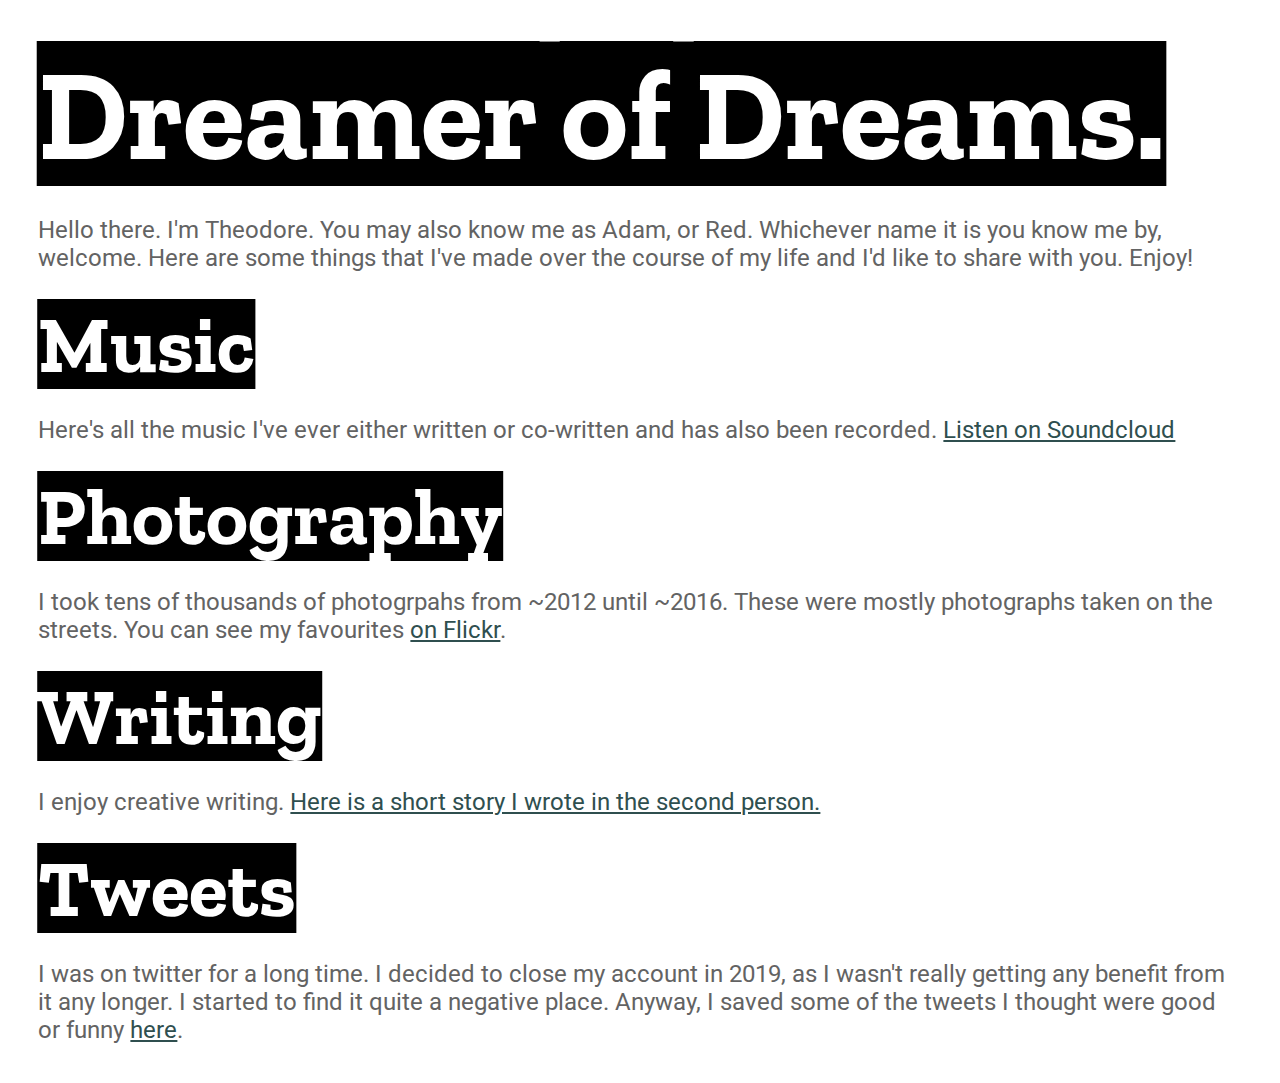
<file: index.html>
<html>
  <head>
    <title>Theodore Lomo. A website of things I've made.</title>
    <link href="https://fonts.googleapis.com/css?family=Roboto|Zilla+Slab+Highlight:700&display=swap" rel="stylesheet">
    <link rel="stylesheet" type="text/css" href="main.css"/>
    <meta name="viewport" content="width=device-width, initial-scale=1, maximum-scale=1" />
    <meta name="MobileOptimized" content="width" />
    <meta name="HandheldFriendly" content="true" />
  </head>
  <body>
    <h1>Dreamer of Dreams.</h1>
    <p>Hello there. I'm Theodore. You may also know me as Adam, or Red. Whichever name it is you know me by, welcome. Here are some things that I've made over the course of my life and I'd like to share with you. Enjoy!</p>
    <h2>Music</h2>
    <p>
      Here's all the music I've ever either written or co-written and has also been recorded.
      <a href="https://soundcloud.com/adamfc-music">Listen on Soundcloud</a>
    </p>
    <h2>Photography</h2>
    <p>I took tens of thousands of photogrpahs from ~2012 until ~2016. These were mostly photographs taken on the streets. You can see my favourites <a href="https://www.flickr.com/photos/someplacenice">on Flickr</a>.</p>
    
    <h2>Writing</h2>
    <p>I enjoy creative writing. <a href="/story">Here is a short story I wrote in the second person.</a>
      
    <h2>Tweets</h2>
    <p>I was on twitter for a long time. I decided to close my account in 2019, as I wasn't really getting any benefit from it any longer. I started to find it quite a negative place. Anyway, I saved some of the tweets I thought were good or funny <a href="/tweets">here</a>.</p>
  </body>
</html>
</file>
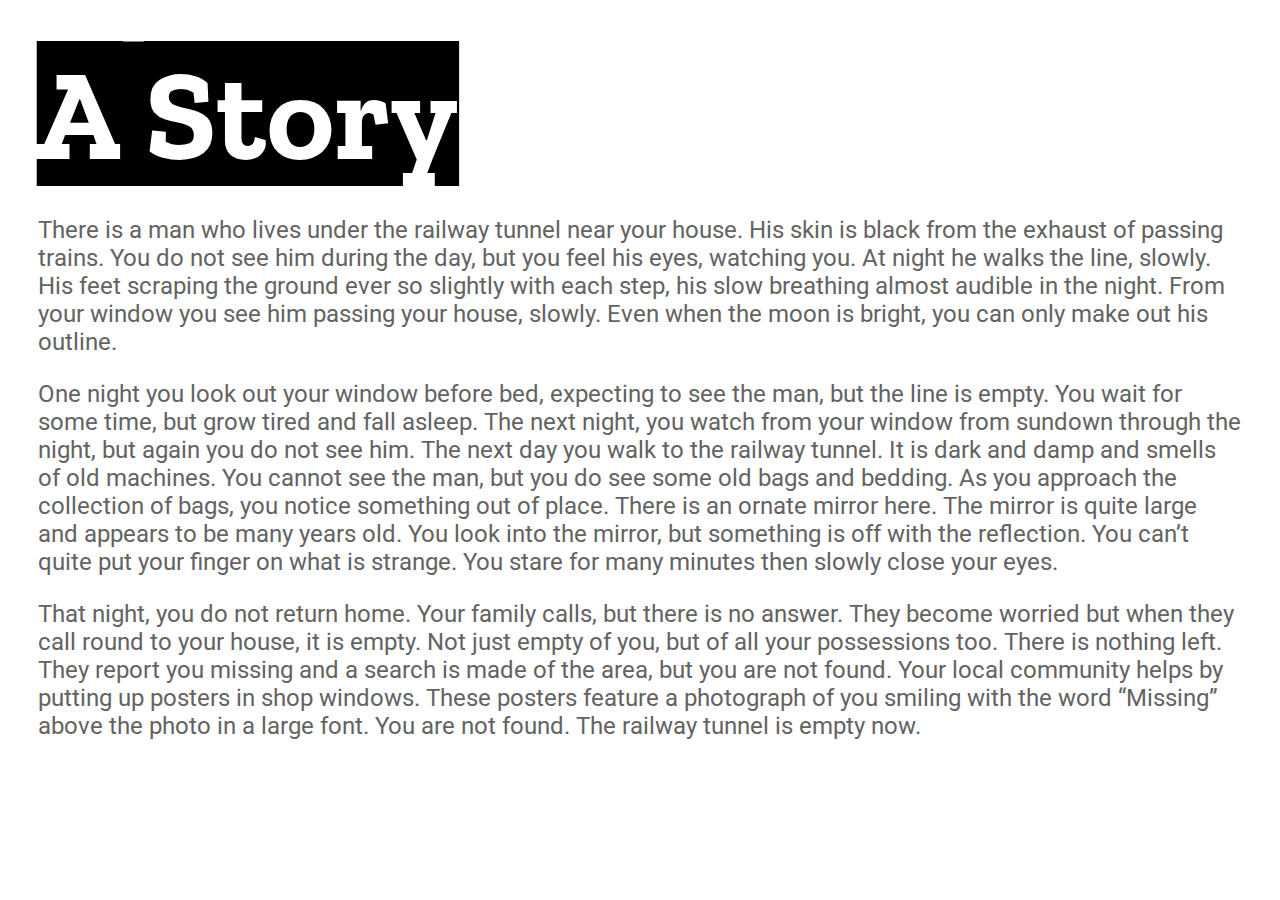
<file: story.html>
<html>
  <head>
    <title>A Story</title>
    <link href="https://fonts.googleapis.com/css?family=Roboto|Zilla+Slab+Highlight:700&amp;display=swap" rel="stylesheet">
    <link rel="stylesheet" type="text/css" href="main.css"/>
    <meta name="viewport" content="width=device-width, initial-scale=1, maximum-scale=1" />
    <meta name="MobileOptimized" content="width" />
    <meta name="HandheldFriendly" content="true" />
  </head>
  <body>
  <h1>A Story</h1>
<p>There is a man who lives under the railway tunnel near your house. His skin is black from the exhaust of passing trains. You do not see him during the day, but you feel his eyes, watching you. At night he walks the line, slowly. His feet scraping the ground ever so slightly with each step, his slow breathing almost audible in the night. From your window you see him passing your house, slowly. Even when the moon is bright, you can only make out his outline.</p>

<p>One night you look out your window before bed, expecting to see the man, but the line is empty. You wait for some time, but grow tired and fall asleep. The next night, you watch from your window from sundown through the night, but again you do not see him. The next day you walk to the railway tunnel. It is dark and damp and smells of old machines. You cannot see the man, but you do see some old bags and bedding. As you approach the collection of bags, you notice something out of place. There is an ornate mirror here. The mirror is quite large and appears to be many years old. You look into the mirror, but something is off with the reflection. You can’t quite put your finger on what is strange. You stare for many minutes then slowly close your eyes.</p>

<p>That night, you do not return home. Your family calls, but there is no answer. They become worried but when they call round to your house, it is empty. Not just empty of you, but of all your possessions too. There is nothing left. They report you missing and a search is made of the area, but you are not found. Your local community helps by putting up posters in shop windows. These posters feature a photograph of you smiling with the word “Missing” above the photo in a large font. You are not found. The railway tunnel is empty now.</p>
  </body>
</html>
</file>
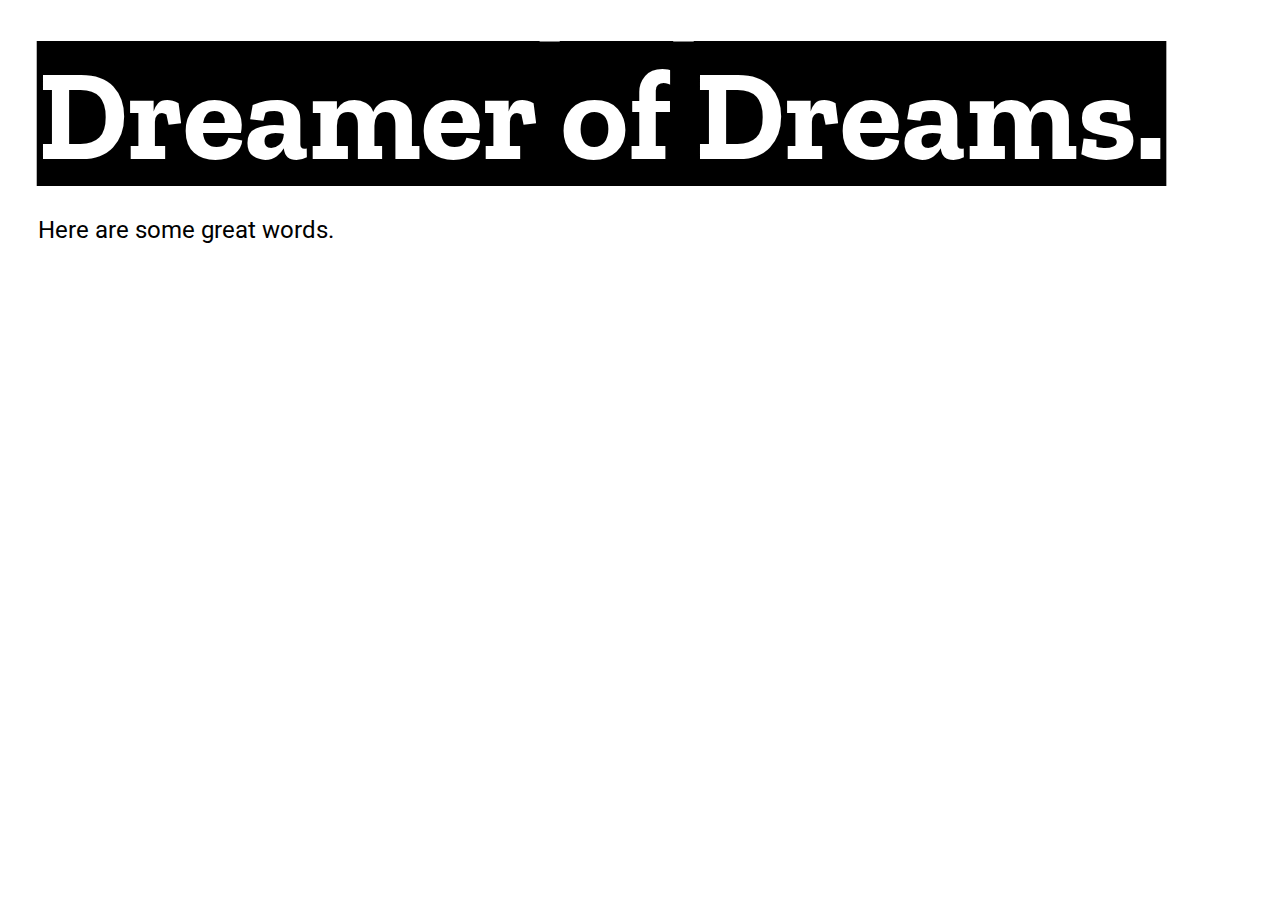
<file: test.html>
<html>
  <head>
    <title>Testing</title>
    <link href="https://fonts.googleapis.com/css?family=Roboto|Zilla+Slab+Highlight:700&display=swap" rel="stylesheet">
    <style type="text/css">
      body {margin: 3%;}
      p {
        font-family: 'Roboto', sans-serif;
        font-size: 1.5em;
      }
      h1 {
        font-family: 'Zilla Slab Highlight', cursive;
        font-size: 8em; 
        margin: 0;
      }
    </style>
    <meta name="viewport" content="width=device-width, initial-scale=1, maximum-scale=1" />
    <meta name="MobileOptimized" content="width" />
    <meta name="HandheldFriendly" content="true" />
  </head>
  <body>
    <h1>Dreamer of Dreams.</h1>
    <p>Here are some great words.</p>
  </body>
</html>
</file>
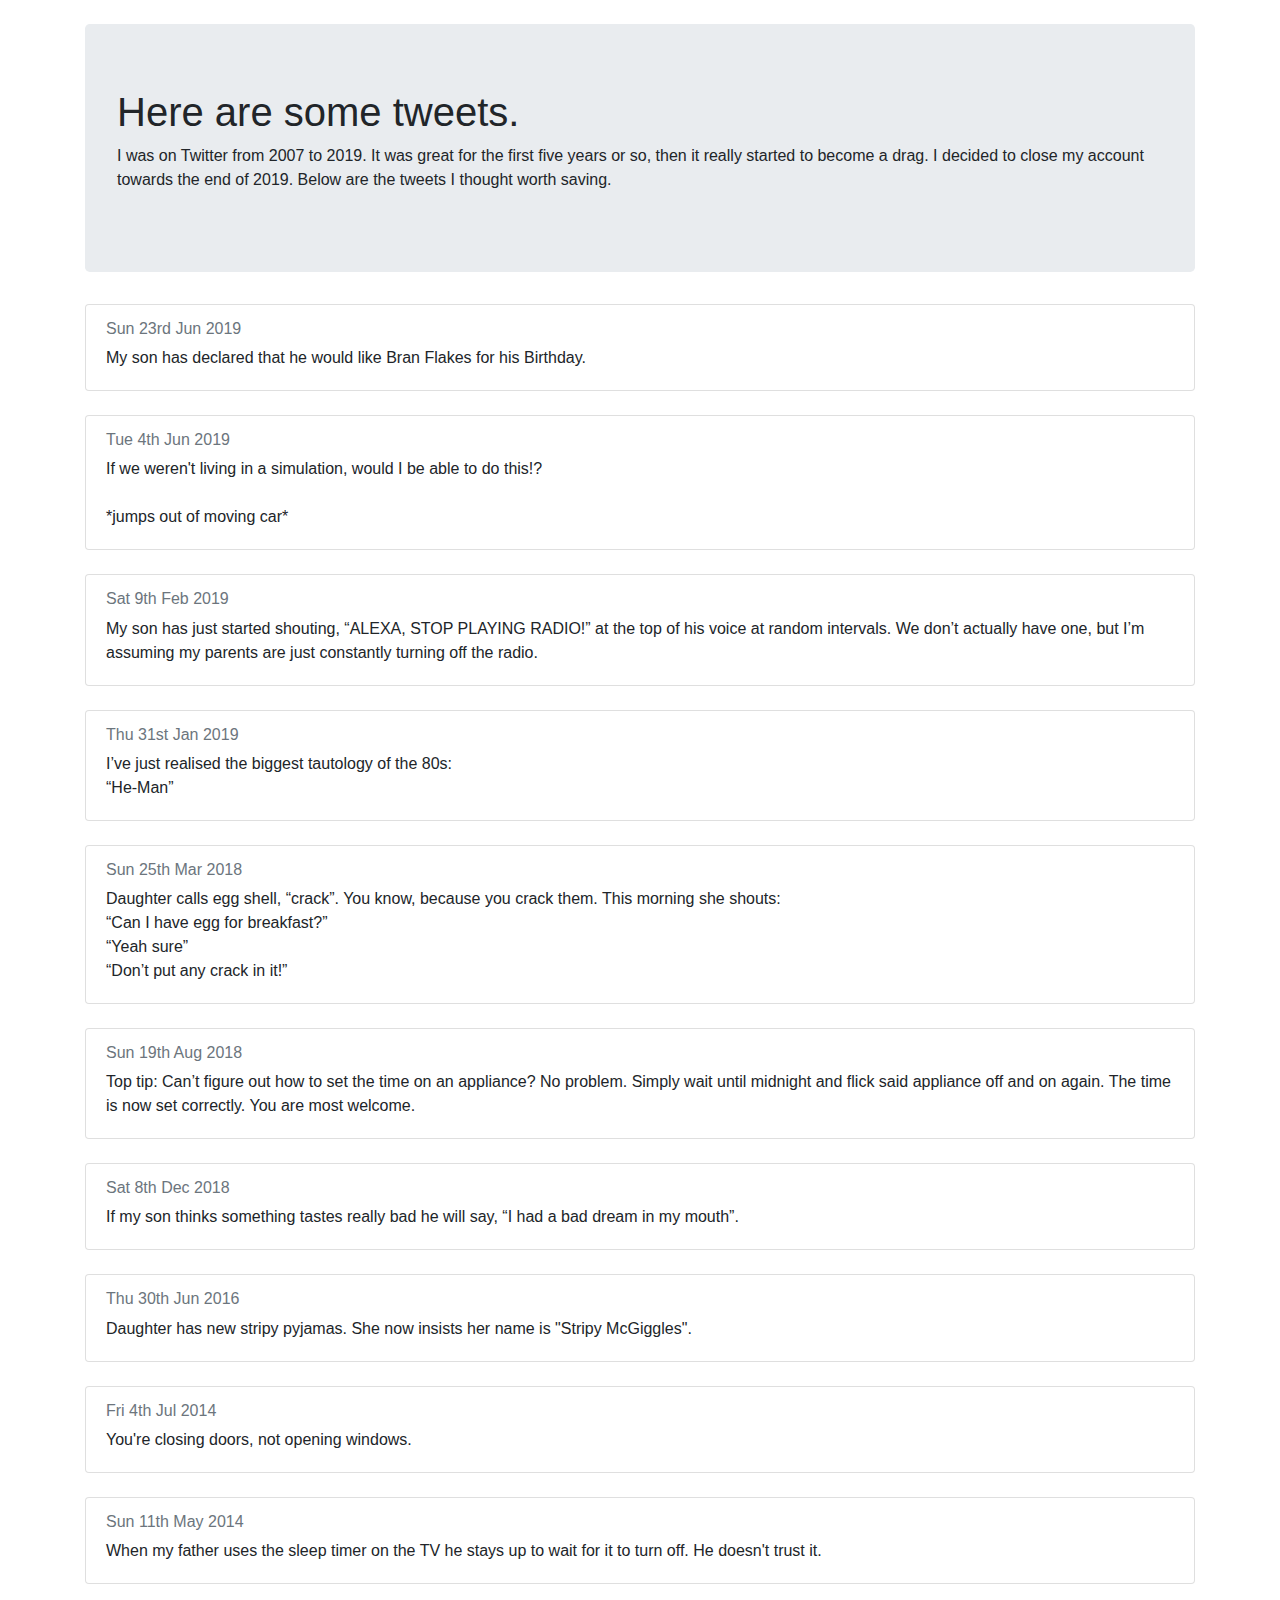
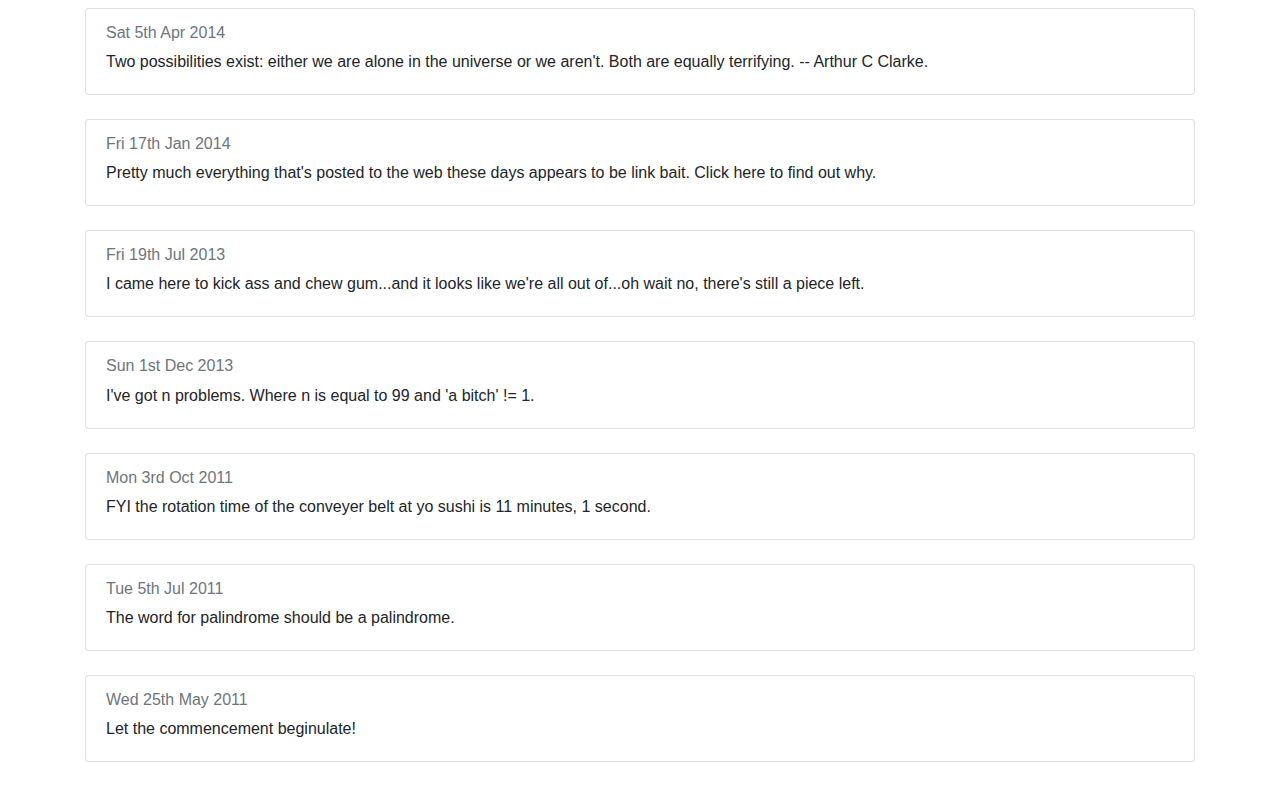
<file: tweets.html>
<!DOCTYPE html>
<html lang="en" dir="ltr">
  <head>
    <meta charset="utf-8">
    <link rel="stylesheet" href="https://stackpath.bootstrapcdn.com/bootstrap/4.3.1/css/bootstrap.min.css" integrity="sha384-ggOyR0iXCbMQv3Xipma34MD+dH/1fQ784/j6cY/iJTQUOhcWr7x9JvoRxT2MZw1T" crossorigin="anonymous">
    <meta name="viewport" content="width=device-width, initial-scale=1, shrink-to-fit=no">
    <title>Tweets</title>
  </head>
  <body>

    <div class="container">

      <div class="jumbotron mt-4">
        <h1>Here are some tweets.</h1>
        <p>I was on Twitter from 2007 to 2019. It was great for the first five years or so, then it really started to become a drag. I decided to close my account towards the end of 2019. Below are the tweets I thought worth saving.</p>
      </div>

      <div class="card mb-4">
        <div class="card-body">
          <h6 class="card-subtitle mb-2 text-muted">Sun 23rd Jun 2019</h6>
          My son has declared that he would like Bran Flakes for his Birthday.
        </div>
      </div>

      <div class="card mb-4">
        <div class="card-body">
          <h6 class="card-subtitle mb-2 text-muted">Tue 4th Jun 2019</h6>
          If we weren't living in a simulation, would I be able to do this!?<br><br>*jumps out of moving car*
        </div>
      </div>

      <div class="card mb-4">
        <div class="card-body">
          <h6 class="card-subtitle mb-2 text-muted">Sat 9th Feb 2019</h6>
          My son has just started shouting, “ALEXA, STOP PLAYING RADIO!” at the top of his voice at random intervals. We don’t actually have one, but I’m assuming my parents are just constantly turning off the radio.
        </div>
      </div>

      <div class="card mb-4">
        <div class="card-body">
          <h6 class="card-subtitle mb-2 text-muted">Thu 31st Jan 2019</h6>
          I’ve just realised the biggest tautology of the 80s:<br>“He-Man”
        </div>
      </div>

      <div class="card mb-4">
        <div class="card-body">
          <h6 class="card-subtitle mb-2 text-muted">Sun 25th Mar 2018</h6>
          Daughter calls egg shell, “crack”. You know, because you crack them. This morning she shouts:<br>“Can I have egg for breakfast?”<br>“Yeah sure”<br>“Don’t put any crack in it!”
        </div>
      </div>

      <div class="card mb-4">
        <div class="card-body">
          <h6 class="card-subtitle mb-2 text-muted">Sun 19th Aug 2018</h6>
          Top tip: Can’t figure out how to set the time on an appliance? No problem. Simply wait until midnight and flick said appliance off and on again. The time is now set correctly. You are most welcome.
        </div>
      </div>

      <div class="card mb-4">
        <div class="card-body">
          <h6 class="card-subtitle mb-2 text-muted">Sat 8th Dec 2018</h6>
          If my son thinks something tastes really bad he will say, “I had a bad dream in my mouth”.
        </div>
      </div>

      <div class="card mb-4">
        <div class="card-body">
          <h6 class="card-subtitle mb-2 text-muted">Thu 30th Jun 2016</h6>
          Daughter has new stripy pyjamas. She now insists her name is "Stripy McGiggles".
        </div>
      </div>

      <div class="card mb-4">
        <div class="card-body">
          <h6 class="card-subtitle mb-2 text-muted">Fri 4th Jul 2014</h6>
          You're closing doors, not opening windows.
        </div>
      </div>

      <div class="card mb-4">
        <div class="card-body">
          <h6 class="card-subtitle mb-2 text-muted">Sun 11th May 2014</h6>
          When my father uses the sleep timer on the TV he stays up to wait for it to turn off. He doesn't trust it.
        </div>
      </div>

    <div class="card mb-4">
      <div class="card-body">
        <h6 class="card-subtitle mb-2 text-muted">Sat 5th Apr 2014</h6>
        Two possibilities exist: either we are alone in the universe or we aren't. Both are equally terrifying. -- Arthur C Clarke.
      </div>
    </div>

    <div class="card mb-4">
      <div class="card-body">
        <h6 class="card-subtitle mb-2 text-muted">Fri 17th Jan 2014</h6>
        Pretty much everything that's posted to the web these days appears to be link bait. Click here to find out why.
      </div>
    </div>

    <div class="card mb-4">
      <div class="card-body">
        <h6 class="card-subtitle mb-2 text-muted">Fri 19th Jul 2013</h6>
        I came here to kick ass and chew gum...and it looks like we're all out of...oh wait no, there's still a piece left.
      </div>
    </div>

    <div class="card mb-4">
      <div class="card-body">
        <h6 class="card-subtitle mb-2 text-muted">Sun 1st Dec 2013</h6>
        I've got n problems. Where n is equal to 99 and 'a bitch' != 1.
      </div>
    </div>

      <div class="card mb-4">
        <div class="card-body">
          <h6 class="card-subtitle mb-2 text-muted">Mon 3rd Oct 2011</h6>
          FYI the rotation time of the conveyer belt at yo sushi is 11 minutes, 1 second.
        </div>
      </div>


      <div class="card mb-4">
        <div class="card-body">
          <h6 class="card-subtitle mb-2 text-muted">Tue 5th Jul 2011</h6>
          The word for palindrome should be a palindrome.
        </div>
      </div>


      <div class="card mb-4">
        <div class="card-body">
          <h6 class="card-subtitle mb-2 text-muted">Wed 25th May 2011</h6>
          Let the commencement beginulate!
        </div>
      </div>




    <script src="https://code.jquery.com/jquery-3.3.1.slim.min.js" integrity="sha384-q8i/X+965DzO0rT7abK41JStQIAqVgRVzpbzo5smXKp4YfRvH+8abtTE1Pi6jizo" crossorigin="anonymous"></script>
    <script src="https://cdnjs.cloudflare.com/ajax/libs/popper.js/1.14.7/umd/popper.min.js" integrity="sha384-UO2eT0CpHqdSJQ6hJty5KVphtPhzWj9WO1clHTMGa3JDZwrnQq4sF86dIHNDz0W1" crossorigin="anonymous"></script>
    <script src="https://stackpath.bootstrapcdn.com/bootstrap/4.3.1/js/bootstrap.min.js" integrity="sha384-JjSmVgyd0p3pXB1rRibZUAYoIIy6OrQ6VrjIEaFf/nJGzIxFDsf4x0xIM+B07jRM" crossorigin="anonymous"></script>
  </body>
</html>
</file>
<file: main.css>
body {
      margin: 3%;
}
      
p {
      font-family: 'Roboto', sans-serif;
      font-size: 1.5em;
      color: #636363;
}

h1, h2 {
      font-family: 'Zilla Slab Highlight', cursive;
      margin: 0;
}

h2 {
      font-size: 5em;
}

h1 {
      font-size: 8em; 
}

a {color: darkslategrey;}

@media only screen and (min-device-width: 320px) and (max-device-width: 568px) {
        h1 {font-size: 18vw;}
        h2 {font-size: 14vw;}
      }
</file>
